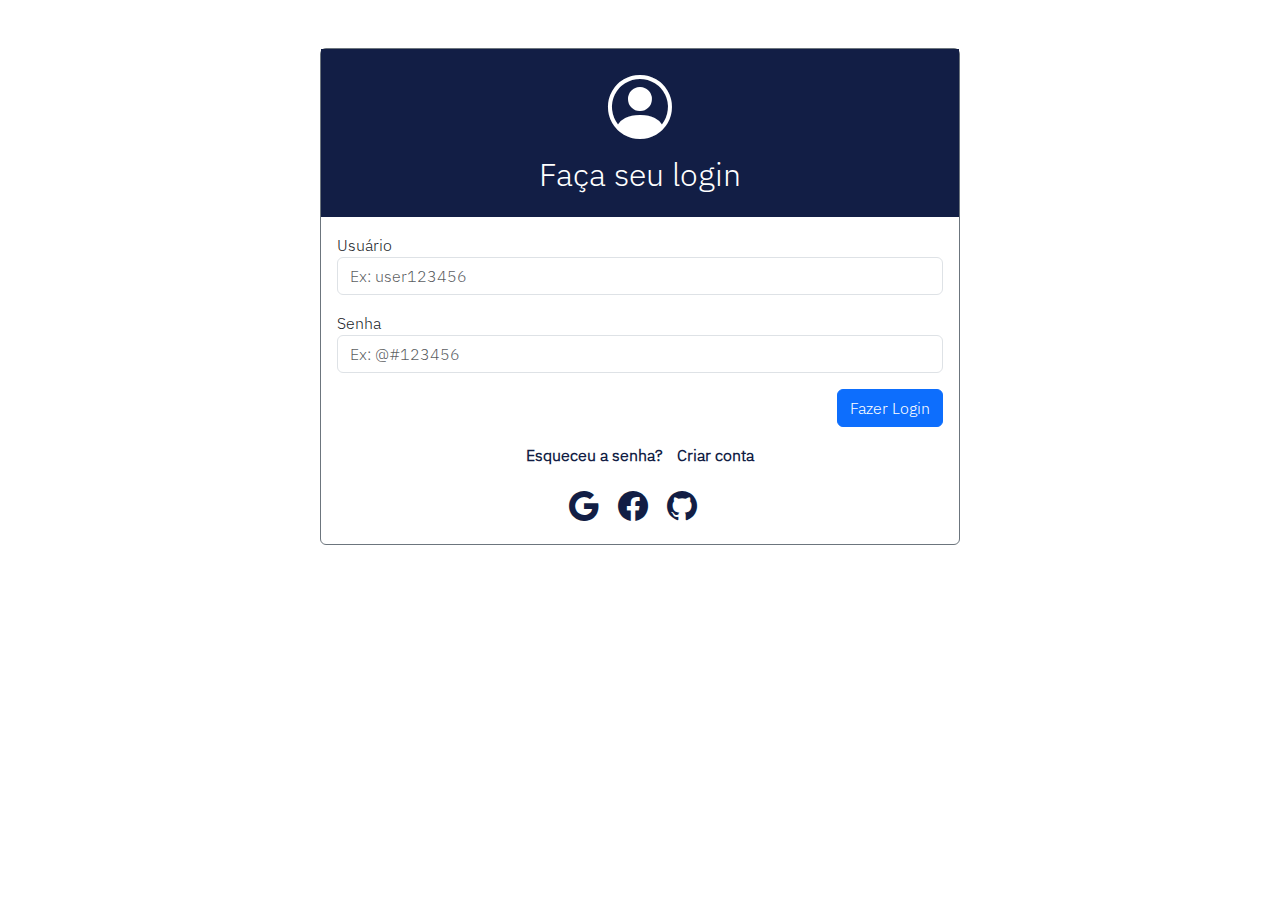
<file: index.html>
<!doctype html>
<html lang="pt-br">
  <head>
    <meta charset="utf-8">
    <meta name="viewport" content="width=device-width, initial-scale=1">
    <title>Formulário de Login</title>

     <!-- BS icons -->

     <link rel="stylesheet" href="https://cdn.jsdelivr.net/npm/bootstrap-icons@1.11.3/font/bootstrap-icons.min.css">


    <link href="https://cdn.jsdelivr.net/npm/bootstrap@5.3.3/dist/css/bootstrap.min.css" rel="stylesheet" integrity="sha384-QWTKZyjpPEjISv5WaRU9OFeRpok6YctnYmDr5pNlyT2bRjXh0JMhjY6hW+ALEwIH" crossorigin="anonymous">

    <link rel="stylesheet" href="./css/style.css">
  </head>
  <body>

    <div class="container border border-secondary w-50 mt-5 rounded p-0">

      <div class="text-center login-header">
        <i class="bi bi-person-circle login-icon"></i>
        <h2 class="mb-4">Faça seu login</h2>
      </div>


        <div>
             <form action="">
                <div class="my-3 px-3">
                    <label for="usuario">Usuário</label>
                    <input type="text" id="usuario" name="usuario"
                    placeholder="Ex: user123456" minlength="10"
                    maxlength="20" required class="form-control">
                </div>
                <div class="my-3 px-3">
                    <label for="">Senha</label>
                    <input type="password" id="senha" name="senha"
                    placeholder="Ex: @#123456" minlength="8"
                    maxlength="15" required class="form-control">
                </div>

                <div class="d-flex justify-content-end px-3">
                  <button type="submit" class="btn btn-primary">Fazer Login</button>
              </div>

                <div class="text-center mt-3">
                  <a href="" class="link-text">Esqueceu a senha?</a>
                  <a href="" class="link-text">Criar conta</a>
                  <div class="my-3">
                    <a href=""><i class="bi bi-google link-icon"></i></a>
                    <a href=""><i class="bi bi-facebook link-icon"></i></a>
                    <a href=""><i class="bi bi-github link-icon"></i></a>
                  </div>
                
             </form>
        </div>
    </div>











    <script src="https://cdn.jsdelivr.net/npm/bootstrap@5.3.3/dist/js/bootstrap.bundle.min.js" integrity="sha384-YvpcrYf0tY3lHB60NNkmXc5s9fDVZLESaAA55NDzOxhy9GkcIdslK1eN7N6jIeHz" crossorigin="anonymous"></script>
  </body>
</html>
</file>
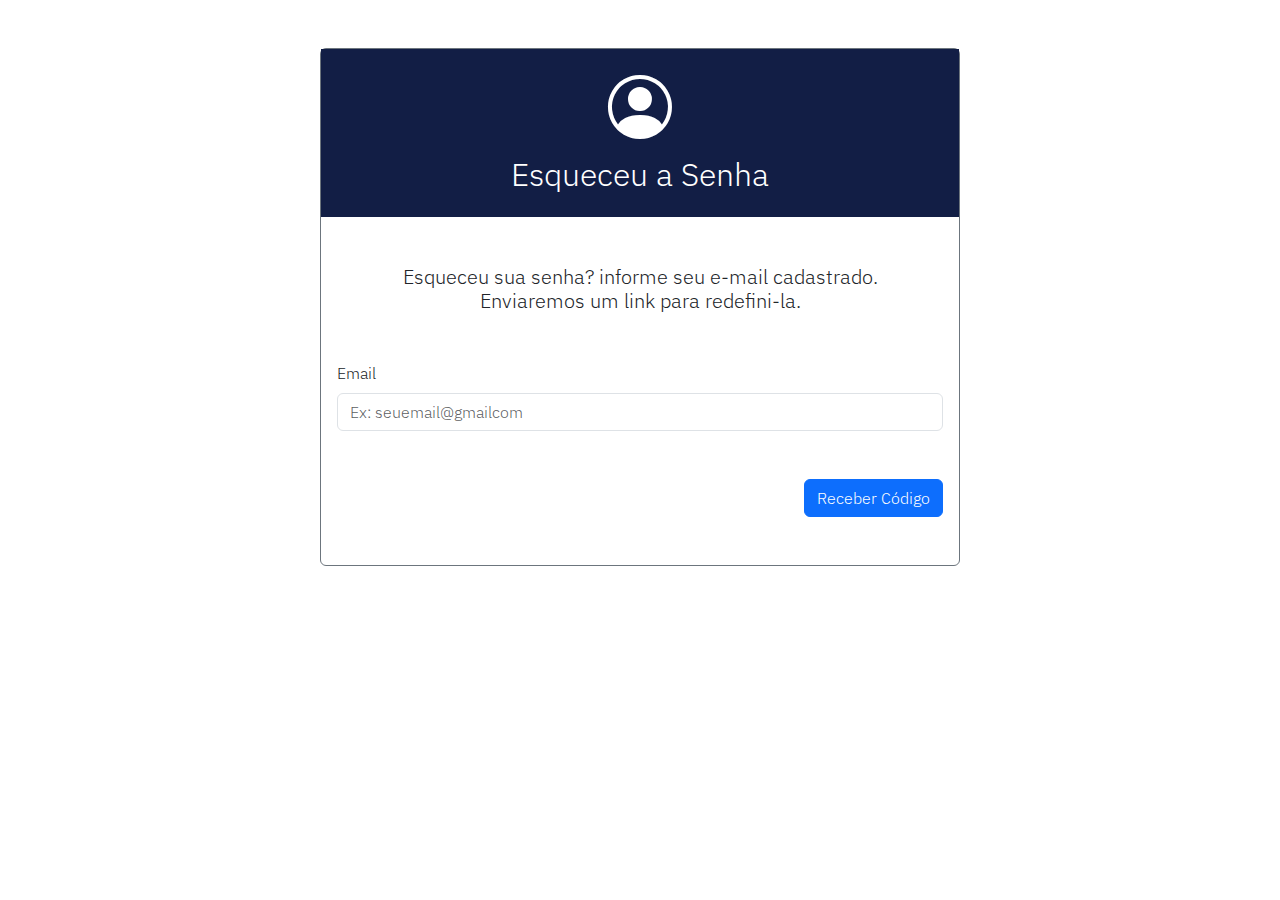
<file: pages/esqueceuSenha.html>
<!doctype html>
<html lang="pt-br">
  <head>
    <meta charset="utf-8">
    <meta name="viewport" content="width=device-width, initial-scale=1">
    <title>Formulário de Login</title>

     <!-- BS icons -->

     <link rel="stylesheet" href="https://cdn.jsdelivr.net/npm/bootstrap-icons@1.11.3/font/bootstrap-icons.min.css">


    <link href="https://cdn.jsdelivr.net/npm/bootstrap@5.3.3/dist/css/bootstrap.min.css" rel="stylesheet" integrity="sha384-QWTKZyjpPEjISv5WaRU9OFeRpok6YctnYmDr5pNlyT2bRjXh0JMhjY6hW+ALEwIH" crossorigin="anonymous">

    <link rel="stylesheet" href="../css/style.css">
  </head>
  <body>

    <div class="container border border-secondary w-50 mt-5 rounded p-0">

      <div class="text-center login-header">
        <i class="bi bi-person-circle login-icon"></i>
        <h2 class="mb-4">Esqueceu a Senha</h2>
      </div>


        <div>
             <form action="">

                <h5 class="text-center my-5 mx-auto w-75 ">Esqueceu sua senha? informe seu e-mail cadastrado. Enviaremos um link para redefini-la.</h5>
                <div class="my-3 px-3">
                    <label for="email" class="form-label">Email</label>
                    <input type="email" id="email" name="email"
                    placeholder="Ex: seuemail@gmailcom" minlength="10"
                    maxlength="50" required class="form-control">
                </div>
                

                <div class="d-flex justify-content-end px-3 my-5">
                  <button type="submit" class="btn btn-primary">Receber Código</button>
              </div>
                
             </form>
        </div>
    </div>











    <script src="https://cdn.jsdelivr.net/npm/bootstrap@5.3.3/dist/js/bootstrap.bundle.min.js" integrity="sha384-YvpcrYf0tY3lHB60NNkmXc5s9fDVZLESaAA55NDzOxhy9GkcIdslK1eN7N6jIeHz" crossorigin="anonymous"></script>
  </body>
</html>
</file>
<file: css/style.css>
@font-face {
    font-family: 'IBM Light';
    src: url(../fonts/IBMPlexSans-Light.ttf);
}

body {
    font-family: IBM Light;
}

:root{
    --color-blue-700: #121E45;
    --color-light-100:#fff;

}

.login-icon{
    font-size: 64px;
}
.login-header{
    color: var(--color-light-100);
    width: 100%;
    background-color: var(--color-blue-700);
    display: flex;
     flex-direction: column;
     justify-content: center;
     padding-top: 10px;
}
.link-text{
    text-decoration: none;
    color: var(--color-blue-700);
    margin: 0 5px;
    font-weight: 600;
}
.link-icon{
    font-size: 30px;
    margin-right: 15px;
    color: var(--color-blue-700);
}
</file>
